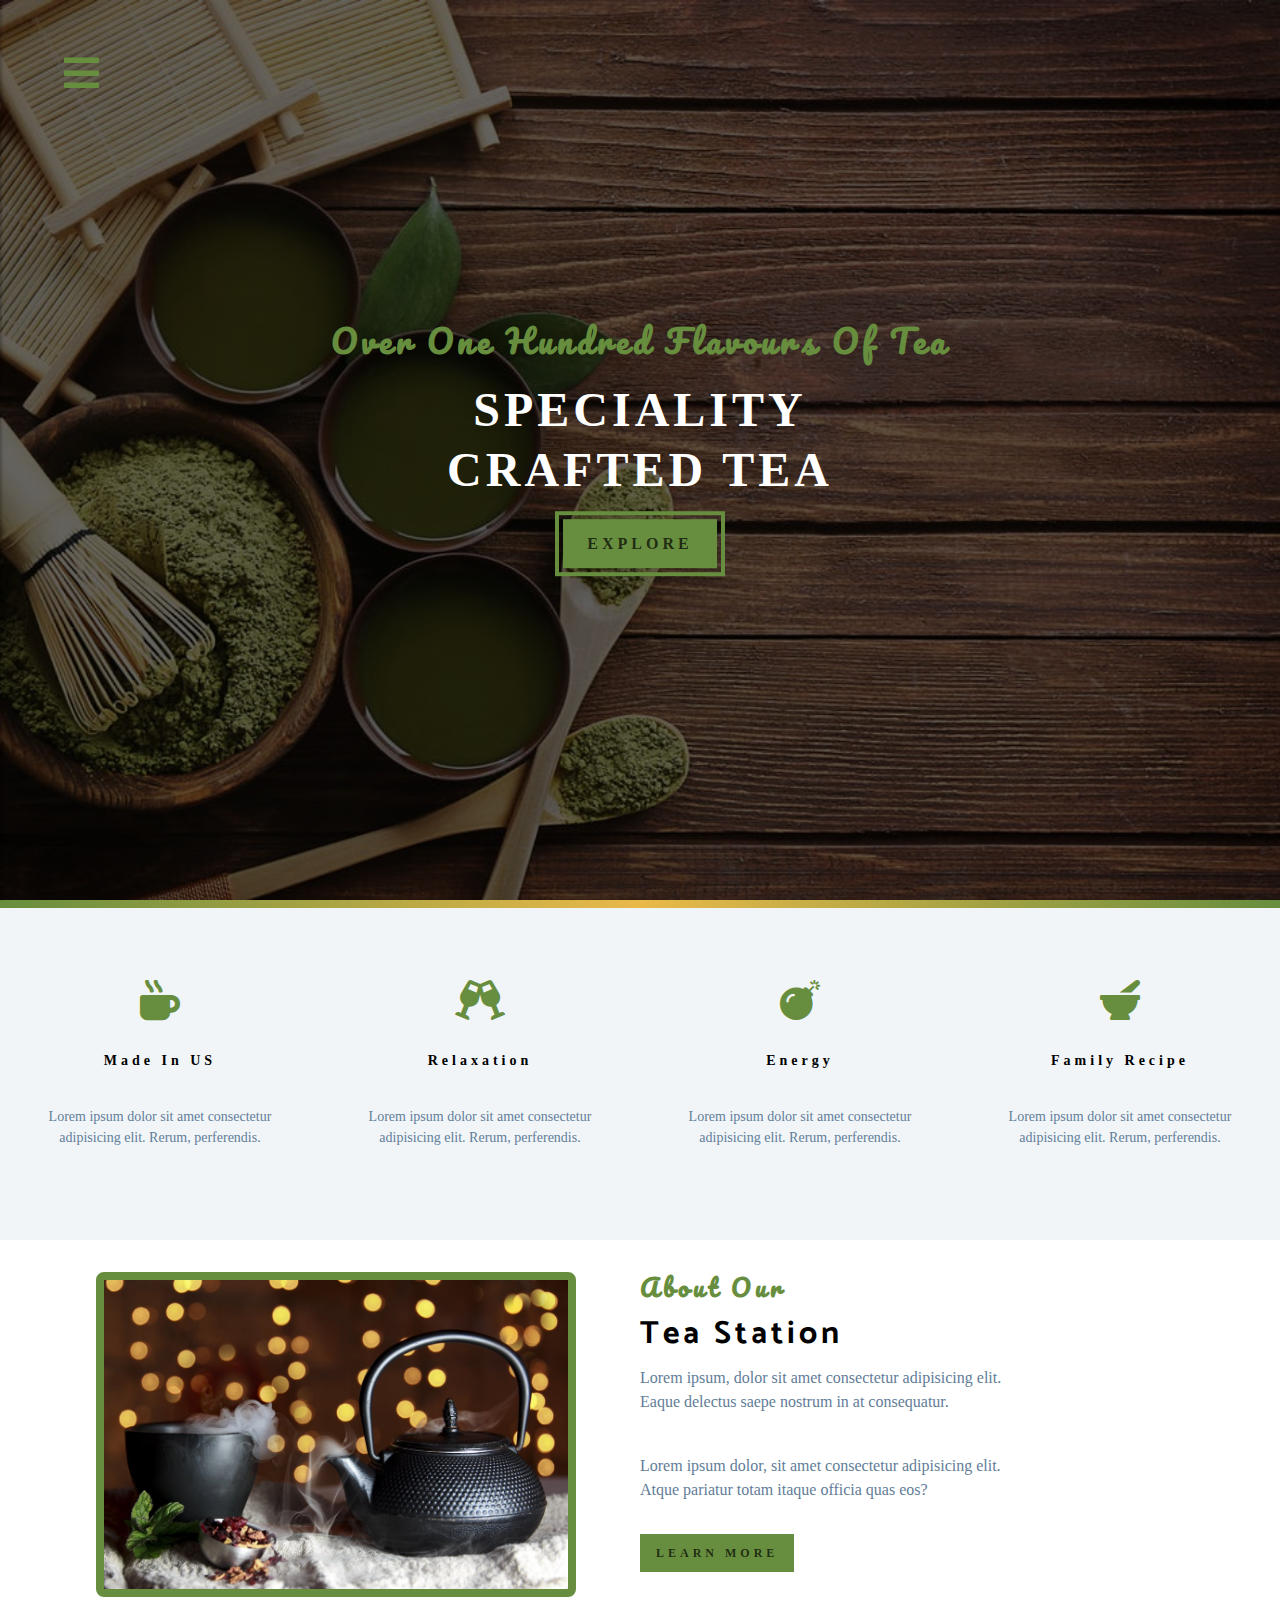
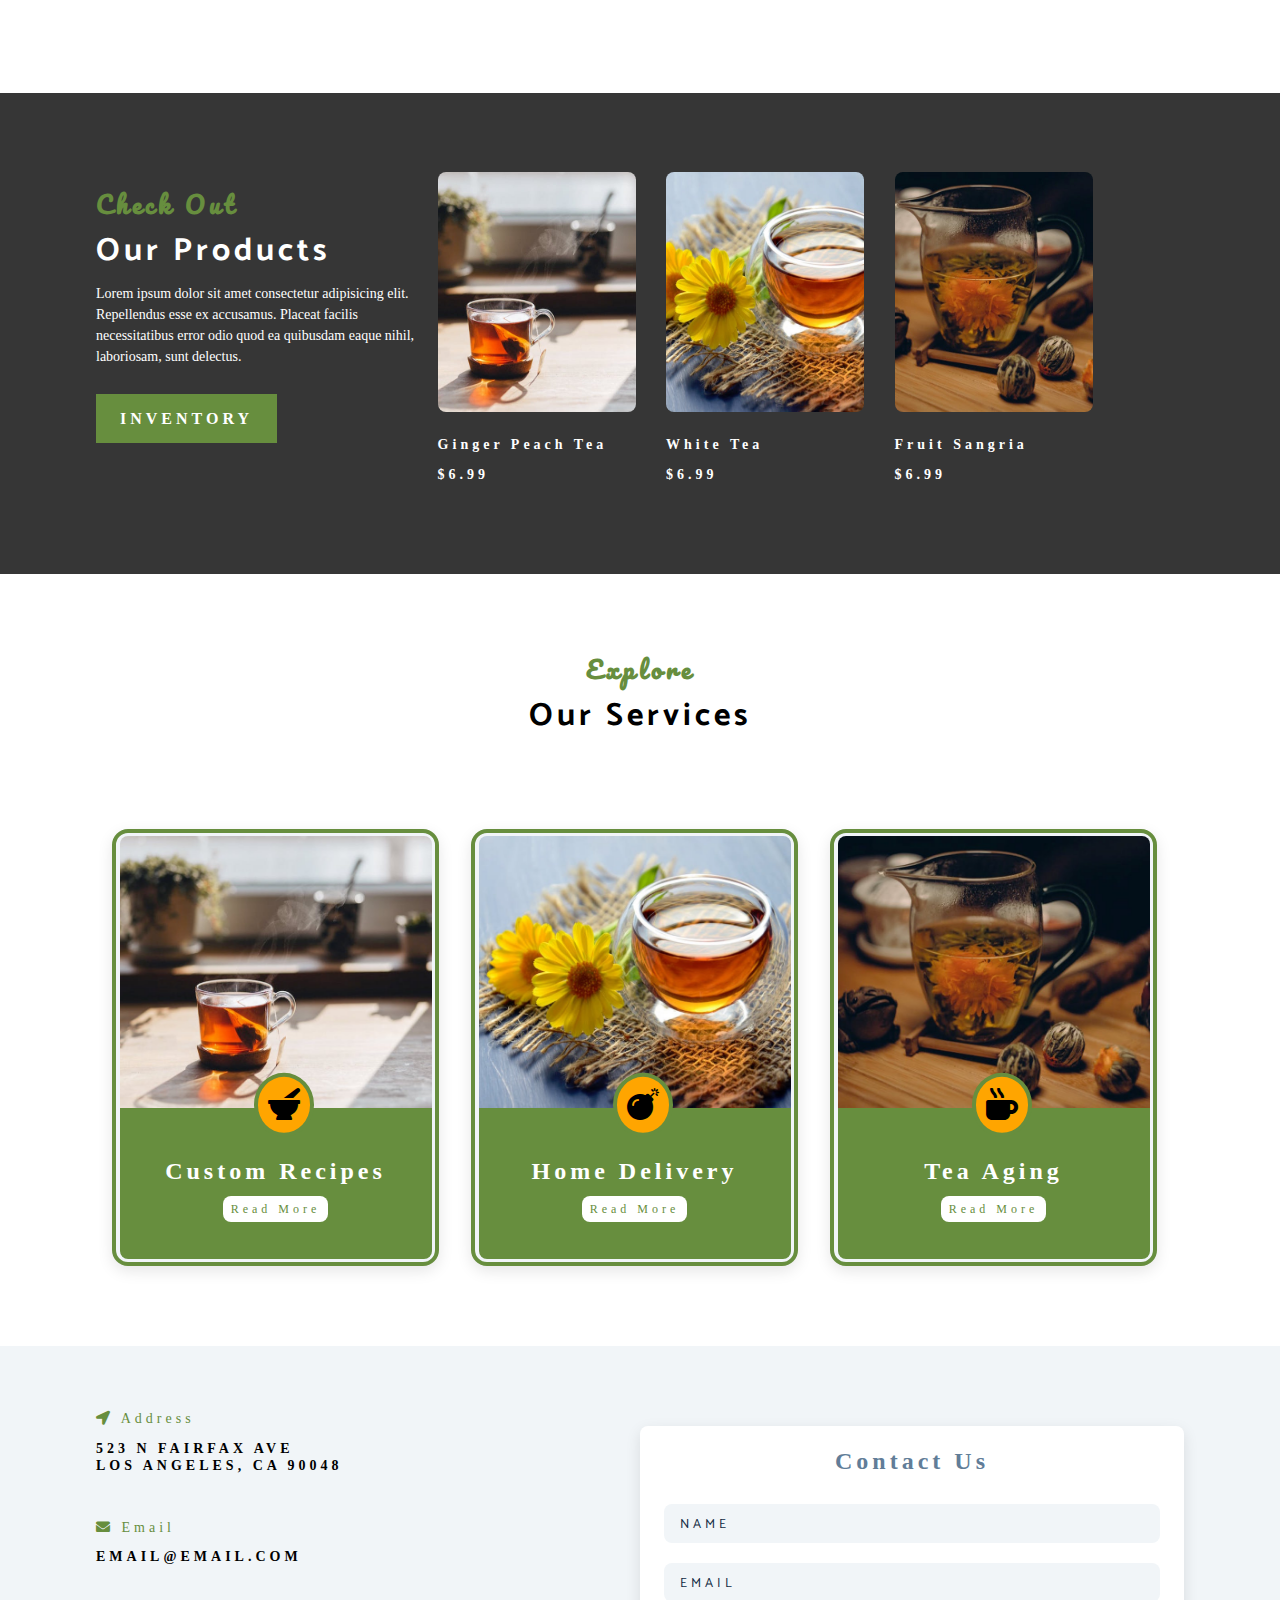
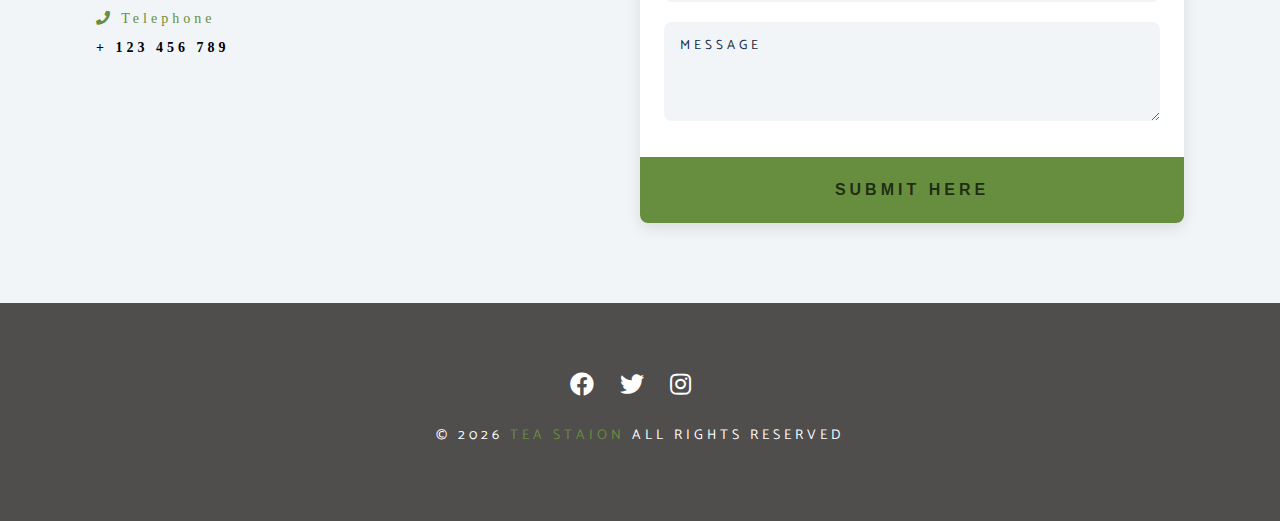
<file: index.html>
<!DOCTYPE html>
<html lang="en">
  <head>
    <meta charset="UTF-8" />
    <meta http-equiv="X-UA-Compatible" content="IE=edge" />
    <meta name="viewport" content="width=device-width, initial-scale=1.0" />
    <title>Tea Station || Home</title>
    <!-- Font Awesome -->
    <link
      rel="stylesheet"
      href="./fontawesome-free-5.15.3-web/css/all.min.css"
    />
    <!-- CSS Styles -->
    <link rel="stylesheet" href="css/styles.css" />
  </head>
  <body>
    <!-- Nav Bar -->
    <!--  Nav Button -->

    <span class="nav-btn" id="nav-btn">
      <i class="fas fa-bars"></i>
    </span>
    <nav class="navbar" id="navbar">
      <div class="nav-header">
        <span class="nav-close" id="nav-close">
          <i class="fas fa-times"></i>
        </span>
      </div>
      <ul class="nav-items">
        <li><a href="index.html" class="nav-link">Home</a></li>
        <li><a href="skills.html" class="nav-link">Skills</a></li>
        <li><a href="about.html" class="nav-link">About</a></li>
        <li><a href="product.html" class="nav-link">Product</a></li>
      </ul>
    </nav>
    <!-- Header -->
    <header class="header">
      <div class="banner">
        <h2>Over One Hundred Flavours of Tea</h2>
        <h1>
          Speciality <br />
          Crafted Tea
        </h1>
        <a href="skills.html" class="btn banner-btn">Explore</a>
      </div>
    </header>
    <!-- End of Header -->

    <!-- Content Divider -->
    <div class="content-divider"></div>
    <!-- End of content divider -->

    <!-- SKILLS -->

    <section class="skills">
      <article class="skill">
        <span class="skill-icon">
          <i class="fas fa-mug-hot"></i>
        </span>
        <h4 class="skill-title">Made in US</h4>
        <p class="skill-text">
          Lorem ipsum dolor sit amet consectetur adipisicing elit. Rerum,
          perferendis.
        </p>
      </article>

      <article class="skill clearfix">
        <span class="skill-icon">
          <i class="fas fa-glass-cheers"></i>
        </span>
        <h4 class="skill-title">Relaxation</h4>
        <p class="skill-text">
          Lorem ipsum dolor sit amet consectetur adipisicing elit. Rerum,
          perferendis.
        </p>
      </article>

      <article class="skill">
        <span class="skill-icon">
          <i class="fas fa-bomb"></i>
        </span>
        <h4 class="skill-title">Energy</h4>
        <p class="skill-text">
          Lorem ipsum dolor sit amet consectetur adipisicing elit. Rerum,
          perferendis.
        </p>
      </article>

      <article class="skill">
        <span class="skill-icon">
          <i class="fas fa-mortar-pestle"></i>
        </span>
        <h4 class="skill-title">Family Recipe</h4>
        <p class="skill-text">
          Lorem ipsum dolor sit amet consectetur adipisicing elit. Rerum,
          perferendis.
        </p>
      </article>
    </section>
    <!-- End of Skills -->

    <!-- About -->
    <section class="section-about">
      <div class="section-center clearfix">
        <!-- About img -->
        <article class="about-img">
          <div class="about-picture-container">
            <img
              src="./images/about-bcg.jpeg"
              alt="about-image"
              class="about-picture"
            />
          </div>
        </article>

        <!-- About info -->
        <article class="about-info">
          <div class="section-title">
            <h3 class="about-title-one">About Our</h3>
            <h2 class="about-title-two">Tea Station</h2>
          </div>
          <p class="about-text">
            Lorem ipsum, dolor sit amet consectetur adipisicing elit. Eaque
            delectus saepe nostrum in at consequatur.
          </p>
          <p class="about-text">
            Lorem ipsum dolor, sit amet consectetur adipisicing elit. Atque
            pariatur totam itaque officia quas eos?
          </p>
          <a href="about.html" class="btn about-btn">Learn More</a>
        </article>
      </div>
    </section>
    <!-- End of About -->

    <!-- Products -->
    <section class="products">
      <div class="section-center clearfix">
        <!-- Products Info -->
        <article class="products-info">
          <!-- Section Title -->
          <div class="section-title">
            <h3 class="section-title-one">Check Out</h3>
            <h2 class="section-title-two">Our Products</h2>
          </div>
          <!-- End of section title -->
          <p class="product-text">
            Lorem ipsum dolor sit amet consectetur adipisicing elit. Repellendus
            esse ex accusamus. Placeat facilis necessitatibus error odio quod ea
            quibusdam eaque nihil, laboriosam, sunt delectus.
          </p>
          <a href="products.html" class="btn product-btn">Inventory</a>
        </article>
        <!-- Products Inventory -->
        <article class="products-inventory clearfix">
          <!-- Single Product -->
          <div class="product">
            <img
              src="./images/product-1.jpeg"
              alt="single-product"
              class="product-img"
            />
            <h4 class="product-title">Ginger Peach Tea</h4>
            <h4 class="product-price">$6.99</h4>
          </div>
          <!-- End of single product -->
          <!-- Single Product -->
          <div class="product">
            <img
              src="./images/product-2.jpeg"
              alt="single-product"
              class="product-img"
            />
            <h4 class="product-title">White Tea</h4>
            <h4 class="product-price">$6.99</h4>
          </div>
          <!-- End of single product -->
          <!-- Single Product -->
          <div class="product">
            <img
              src="./images/product-3.jpeg"
              alt="single-product"
              class="product-img"
            />
            <h4 class="product-title">Fruit Sangria</h4>
            <h4 class="product-price">$6.99</h4>
          </div>
          <!-- End of single product -->
        </article>
      </div>
    </section>
    <!-- End of Products -->

    <!-- Services -->

    <section class="services">
      <!-- Section Title -->
      <div class="section-title services-title">
        <h3 class="section-title-heading">Explore</h3>
        <h2 class="services-title-heading">Our Services</h2>
      </div>
      <!-- End of section title -->

      <div class="section-center clearfix">
        <!-- Single Card -->
        <article class="service-card">
          <div class="service-img-container">
            <img
              src="./images/product-1.jpeg"
              alt="single-image"
              class="service-img"
            />
            <span class="service-icon">
              <i class="fas fa-mortar-pestle fa-fw"></i>
            </span>
          </div>
          <div class="service-info">
            <h4 class="service-info-heading">Custom Recipes</h4>
            <a href="products.html" class="btn services-btn">Read More</a>
          </div>
        </article>
        <!-- End of single card -->

        <!-- Single Card -->
        <article class="service-card">
          <div class="service-img-container">
            <img
              src="./images/product-2.jpeg"
              alt="single-image"
              class="service-img"
            />
            <span class="service-icon">
              <i class="fas fa-bomb fa-fw"></i>
            </span>
          </div>
          <div class="service-info">
            <h4 class="service-info-heading">Home Delivery</h4>
            <a href="products.html" class="btn services-btn">Read More</a>
          </div>
        </article>
        <!-- End of single card -->

        <!-- Single Card -->
        <article class="service-card">
          <div class="service-img-container">
            <img
              src="./images/product-3.jpeg"
              alt="single-image"
              class="service-img"
            />
            <span class="service-icon">
              <i class="fas fa-mug-hot fa-fw"></i>
            </span>
          </div>
          <div class="service-info">
            <h4 class="service-info-heading">Tea Aging</h4>
            <a href="products.html" class="btn services-btn">Read More</a>
          </div>
        </article>
        <!-- End of single card -->
      </div>
    </section>
    <!-- End of services -->

    <!-- Contact -->
    <section class="contact">
      <div class="section-center clearfix">
        <!-- Contact info -->
        <article class="contact-info">
          <!-- Contact item -->
          <div class="contact-item">
            <h4 class="contact-title">
              <span class="contact-icon">
                <i class="fas fa-location-arrow"></i>
              </span>
              Address
            </h4>
            <h4 class="contact-text">
              523 N Fairfax Ave <br />
              Los Angeles, CA 90048
            </h4>
          </div>
          <!-- End of contact item -->
          <!-- Contact item -->
          <div class="contact-item">
            <h4 class="contact-title">
              <span class="contact-icon">
                <i class="fas fa-envelope"></i>
              </span>
              Email
            </h4>
            <h4 class="contact-text">email@email.com</h4>
          </div>
          <!-- End of contact item -->
          <!-- Contact item -->
          <div class="contact-item">
            <h4 class="contact-title">
              <span class="contact-icon">
                <i class="fas fa-phone"></i>
              </span>
              Telephone
            </h4>
            <h4 class="contact-text">+ 123 456 789</h4>
          </div>
          <!-- End of contact item -->
        </article>
        <!-- Contact Form -->
        <article class="contact-form">
          <h3>contact us</h3>
          <form action="https://formspree.io/f/meqvkpkg" method="POST">
            <div class="form-group">
              <!-- Inputs -->
              <input
                type="text"
                placeholder="name"
                class="form-control"
                name="name"
              />
              <input
                type="email"
                placeholder="email"
                class="form-control"
                name="email"
              />
              <textarea
                name="message"
                placeholder="message"
                class="form-control"
                rows="5"
              ></textarea>
            </div>
            <button type="submit" class="submit-btn btn">submit here</button>
          </form>
        </article>
        <!-- End of contact form -->
      </div>
    </section>
    <!-- End of contact -->

    <!-- Footer -->

    <footer class="footer">
      <div class="section-center">
        <div class="social-icons">
          <!-- Social icon -->
          <a href="#" class="social-icon">
            <i class="fab fa-facebook"></i>
            <!-- End of socisl icon -->
            <!-- Social icon -->
          <a href="#" class="social-icon">
            <i class="fab fa-twitter"></i>
            <!-- End of socisl icon -->
            <!-- Social icon -->
          <a href="#" class="social-icon">
            <i class="fab fa-instagram"></i>
            <!-- End of socisl icon -->
          </a>
        </div>
        <h4 class="footer-text">&copy; <span id="date"></span> <span class="company">Tea Staion</span> All Rights Reserved</h4>
      </div>
    </footer>
    <script src="app.js"></script>
  </body>
</html>
</file>
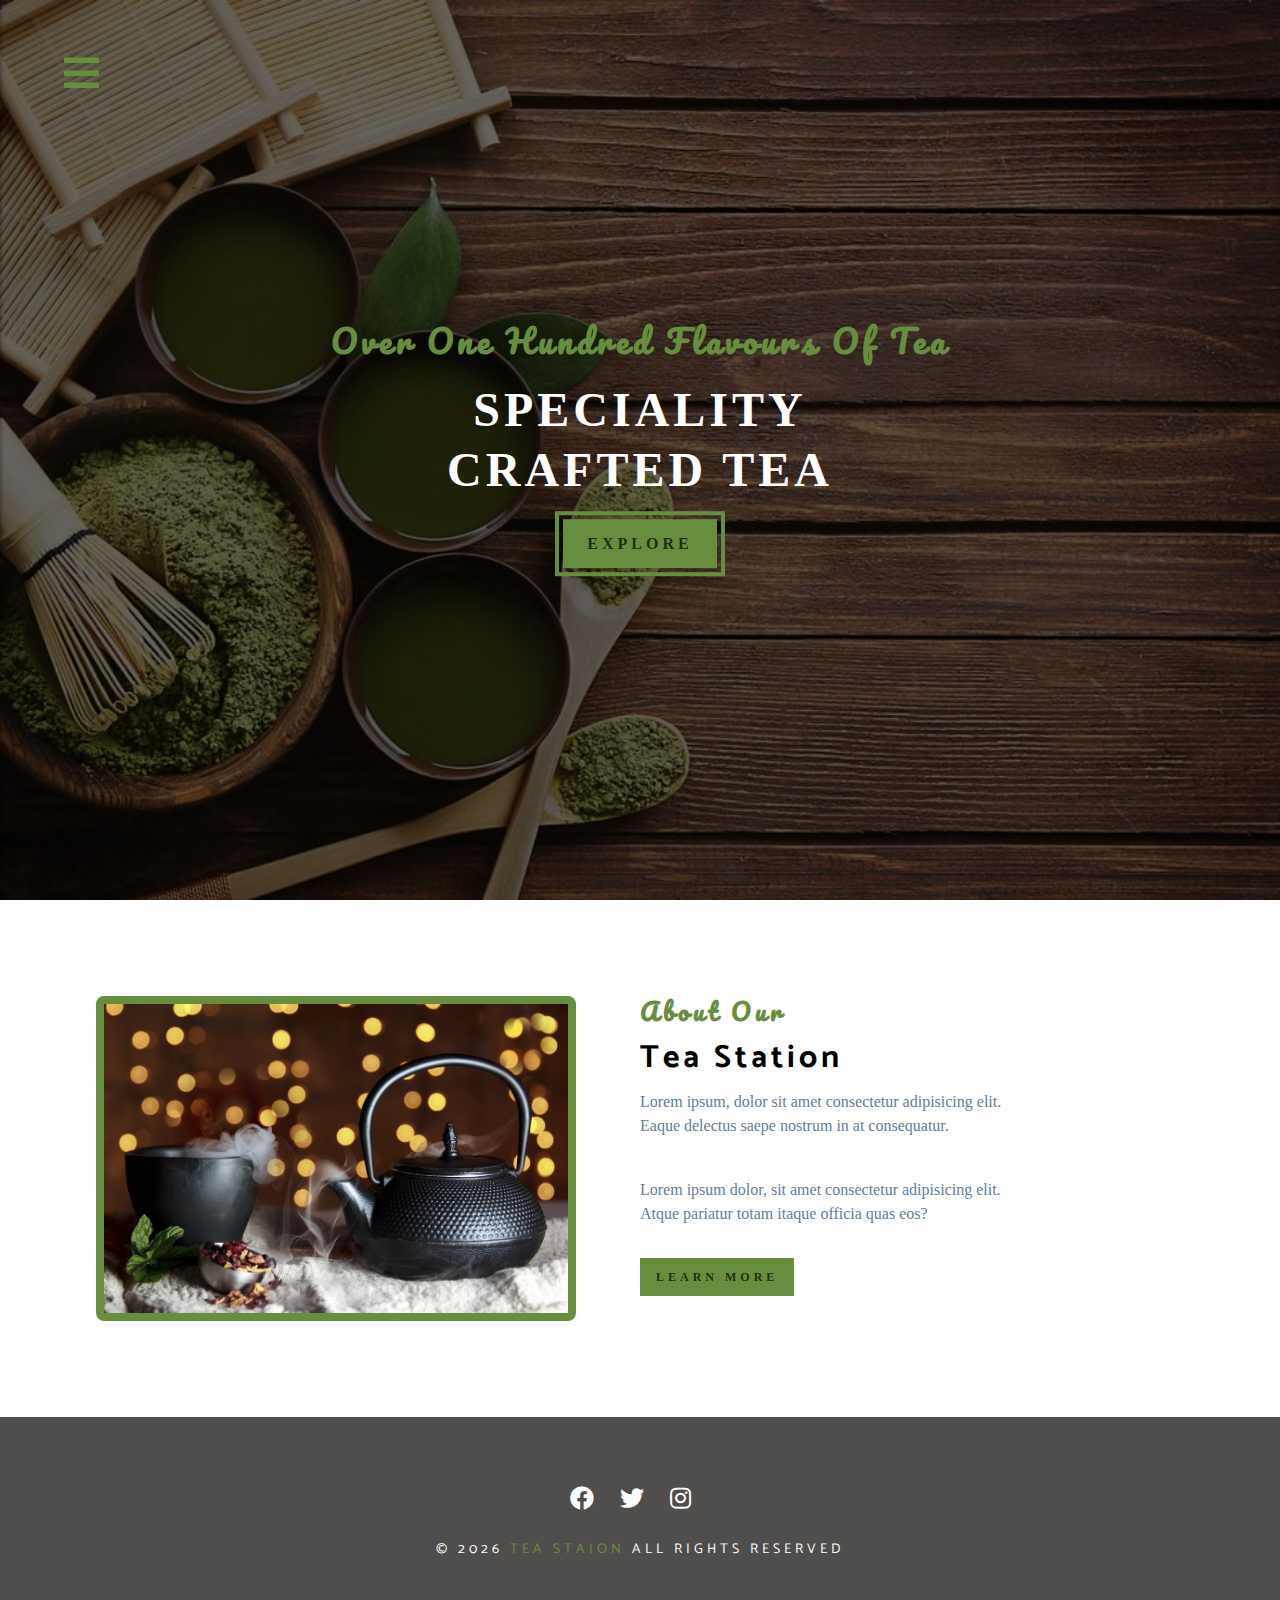
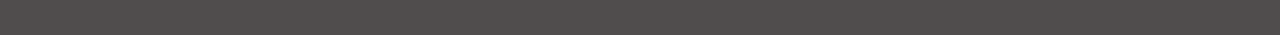
<file: about.html>
<!DOCTYPE html>
<html lang="en">
  <head>
    <meta charset="UTF-8" />
    <meta http-equiv="X-UA-Compatible" content="IE=edge" />
    <meta name="viewport" content="width=device-width, initial-scale=1.0" />
    <title>Tea Station || About</title>
    <!-- Font Awesome -->
    <link
      rel="stylesheet"
      href="./fontawesome-free-5.15.3-web/css/all.min.css"
    />
    <!-- CSS Styles -->
    <link rel="stylesheet" href="css/styles.css" />
  </head>
  <body>
    <!-- Nav Bar -->
    <!--  Nav Button -->

    <span class="nav-btn" id="nav-btn">
      <i class="fas fa-bars"></i>
    </span>
    <nav class="navbar" id="navbar">
      <div class="nav-header">
        <span class="nav-close" id="nav-close">
          <i class="fas fa-times"></i>
        </span>
      </div>
      <ul class="nav-items">
        <li><a href="index.com" class="nav-link">Home</a></li>
        <li><a href="skills.com" class="nav-link">Skills</a></li>
        <li><a href="about.com" class="nav-link">About</a></li>
        <li><a href="product.com" class="nav-link">Product</a></li>
      </ul>
    </nav>
    <!-- Header -->
    <header class="header">
      <div class="banner">
        <h2>Over One Hundred Flavours of Tea</h2>
        <h1>
          Speciality <br />
          Crafted Tea
        </h1>
        <a href="skills.html" class="btn banner-btn">Explore</a>
      </div>
    </header>
    <!-- End of Header -->

      <!-- About -->
    <section class="section-about">
      <div class="section-center clearfix">
        <!-- About img -->
        <article class="about-img">
          <div class="about-picture-container">
            <img
              src="./images/about-bcg.jpeg"
              alt="about-image"
              class="about-picture"
            />
          </div>
        </article>

        <!-- About info -->
        <article class="about-info">
          <div class="section-title">
            <h3 class="about-title-one">About Our</h3>
            <h2 class="about-title-two">Tea Station</h2>
          </div>
          <p class="about-text">
            Lorem ipsum, dolor sit amet consectetur adipisicing elit. Eaque
            delectus saepe nostrum in at consequatur.
          </p>
          <p class="about-text">
            Lorem ipsum dolor, sit amet consectetur adipisicing elit. Atque
            pariatur totam itaque officia quas eos?
          </p>
          <a href="about.html" class="btn about-btn">Learn More</a>
        </article>
      </div>
    </section>
    <!-- End of About -->

    <!-- Footer -->
  <footer class="footer">
      <div class="section-center">
        <div class="social-icons">
          <!-- Social icon -->
          <a href="#" class="social-icon">
            <i class="fab fa-facebook"></i>
            <!-- End of socisl icon -->
            <!-- Social icon -->
          <a href="#" class="social-icon">
            <i class="fab fa-twitter"></i>
            <!-- End of socisl icon -->
            <!-- Social icon -->
          <a href="#" class="social-icon">
            <i class="fab fa-instagram"></i>
            <!-- End of socisl icon -->
          </a>
        </div>
        <h4 class="footer-text">&copy; <span id="date"></span> <span class="company">Tea Staion</span> All Rights Reserved</h4>
      </div>
    </footer>
    <script src="app.js"></script>
  </body>
</html>
</file>
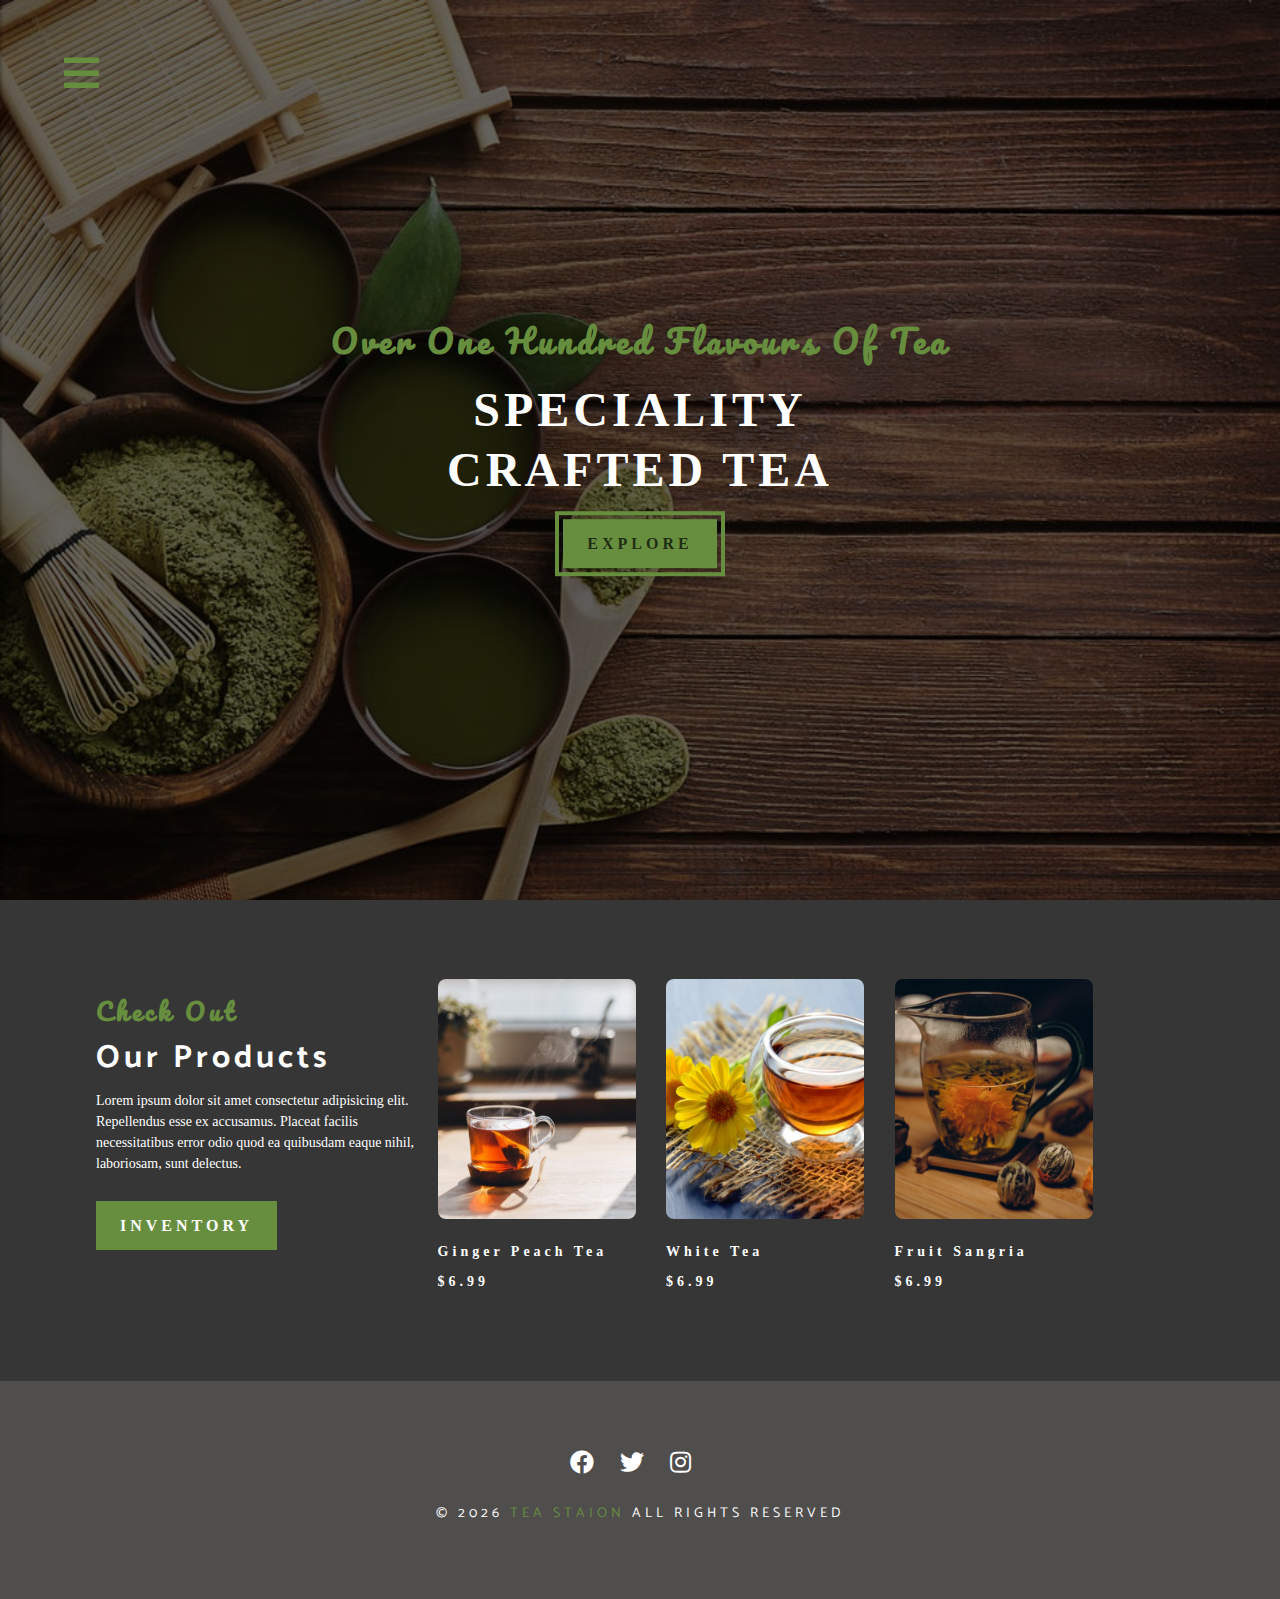
<file: product.html>
<!DOCTYPE html>
<html lang="en">
  <head>
    <meta charset="UTF-8" />
    <meta http-equiv="X-UA-Compatible" content="IE=edge" />
    <meta name="viewport" content="width=device-width, initial-scale=1.0" />
    <title>Tea Station || Home</title>
    <!-- Font Awesome -->
    <link
      rel="stylesheet"
      href="./fontawesome-free-5.15.3-web/css/all.min.css"
    />
    <!-- CSS Styles -->
    <link rel="stylesheet" href="css/styles.css" />
  </head>
  <body>
    <!-- Nav Bar -->
    <!--  Nav Button -->

    <span class="nav-btn" id="nav-btn">
      <i class="fas fa-bars"></i>
    </span>
    <nav class="navbar" id="navbar">
      <div class="nav-header">
        <span class="nav-close" id="nav-close">
          <i class="fas fa-times"></i>
        </span>
      </div>
      <ul class="nav-items">
        <li><a href="index.html" class="nav-link">Home</a></li>
        <li><a href="skills.html" class="nav-link">Skills</a></li>
        <li><a href="about.html" class="nav-link">About</a></li>
        <li><a href="product.html" class="nav-link">Product</a></li>
      </ul>
    </nav>
    <!-- Header -->
    <header class="header">
      <div class="banner">
        <h2>Over One Hundred Flavours of Tea</h2>
        <h1>
          Speciality <br />
          Crafted Tea
        </h1>
        <a href="skills.html" class="btn banner-btn">Explore</a>
      </div>
    </header>
    <!-- End of Header -->

    <!-- Products -->
    <section class="products">
      <div class="section-center clearfix">
        <!-- Products Info -->
        <article class="products-info">
          <!-- Section Title -->
          <div class="section-title">
            <h3 class="section-title-one">Check Out</h3>
            <h2 class="section-title-two">Our Products</h2>
          </div>
          <!-- End of section title -->
          <p class="product-text">
            Lorem ipsum dolor sit amet consectetur adipisicing elit. Repellendus
            esse ex accusamus. Placeat facilis necessitatibus error odio quod ea
            quibusdam eaque nihil, laboriosam, sunt delectus.
          </p>
          <a href="products.html" class="btn product-btn">Inventory</a>
        </article>
        <!-- Products Inventory -->
        <article class="products-inventory clearfix">
          <!-- Single Product -->
          <div class="product">
            <img
              src="./images/product-1.jpeg"
              alt="single-product"
              class="product-img"
            />
            <h4 class="product-title">Ginger Peach Tea</h4>
            <h4 class="product-price">$6.99</h4>
          </div>
          <!-- End of single product -->
          <!-- Single Product -->
          <div class="product">
            <img
              src="./images/product-2.jpeg"
              alt="single-product"
              class="product-img"
            />
            <h4 class="product-title">White Tea</h4>
            <h4 class="product-price">$6.99</h4>
          </div>
          <!-- End of single product -->
          <!-- Single Product -->
          <div class="product">
            <img
              src="./images/product-3.jpeg"
              alt="single-product"
              class="product-img"
            />
            <h4 class="product-title">Fruit Sangria</h4>
            <h4 class="product-price">$6.99</h4>
          </div>
          <!-- End of single product -->
        </article>
      </div>
    </section>
    <!-- End of Products -->

    <!-- Footer -->

    <footer class="footer">
      <div class="section-center">
        <div class="social-icons">
          <!-- Social icon -->
          <a href="#" class="social-icon">
            <i class="fab fa-facebook"></i>
            <!-- End of socisl icon -->
            <!-- Social icon -->
          <a href="#" class="social-icon">
            <i class="fab fa-twitter"></i>
            <!-- End of socisl icon -->
            <!-- Social icon -->
          <a href="#" class="social-icon">
            <i class="fab fa-instagram"></i>
            <!-- End of socisl icon -->
          </a>
        </div>
        <h4 class="footer-text">&copy; <span id="date"></span> <span class="company">Tea Staion</span> All Rights Reserved</h4>
      </div>
    </footer>
    <script src="app.js"></script>
  </body>
</html>
</file>
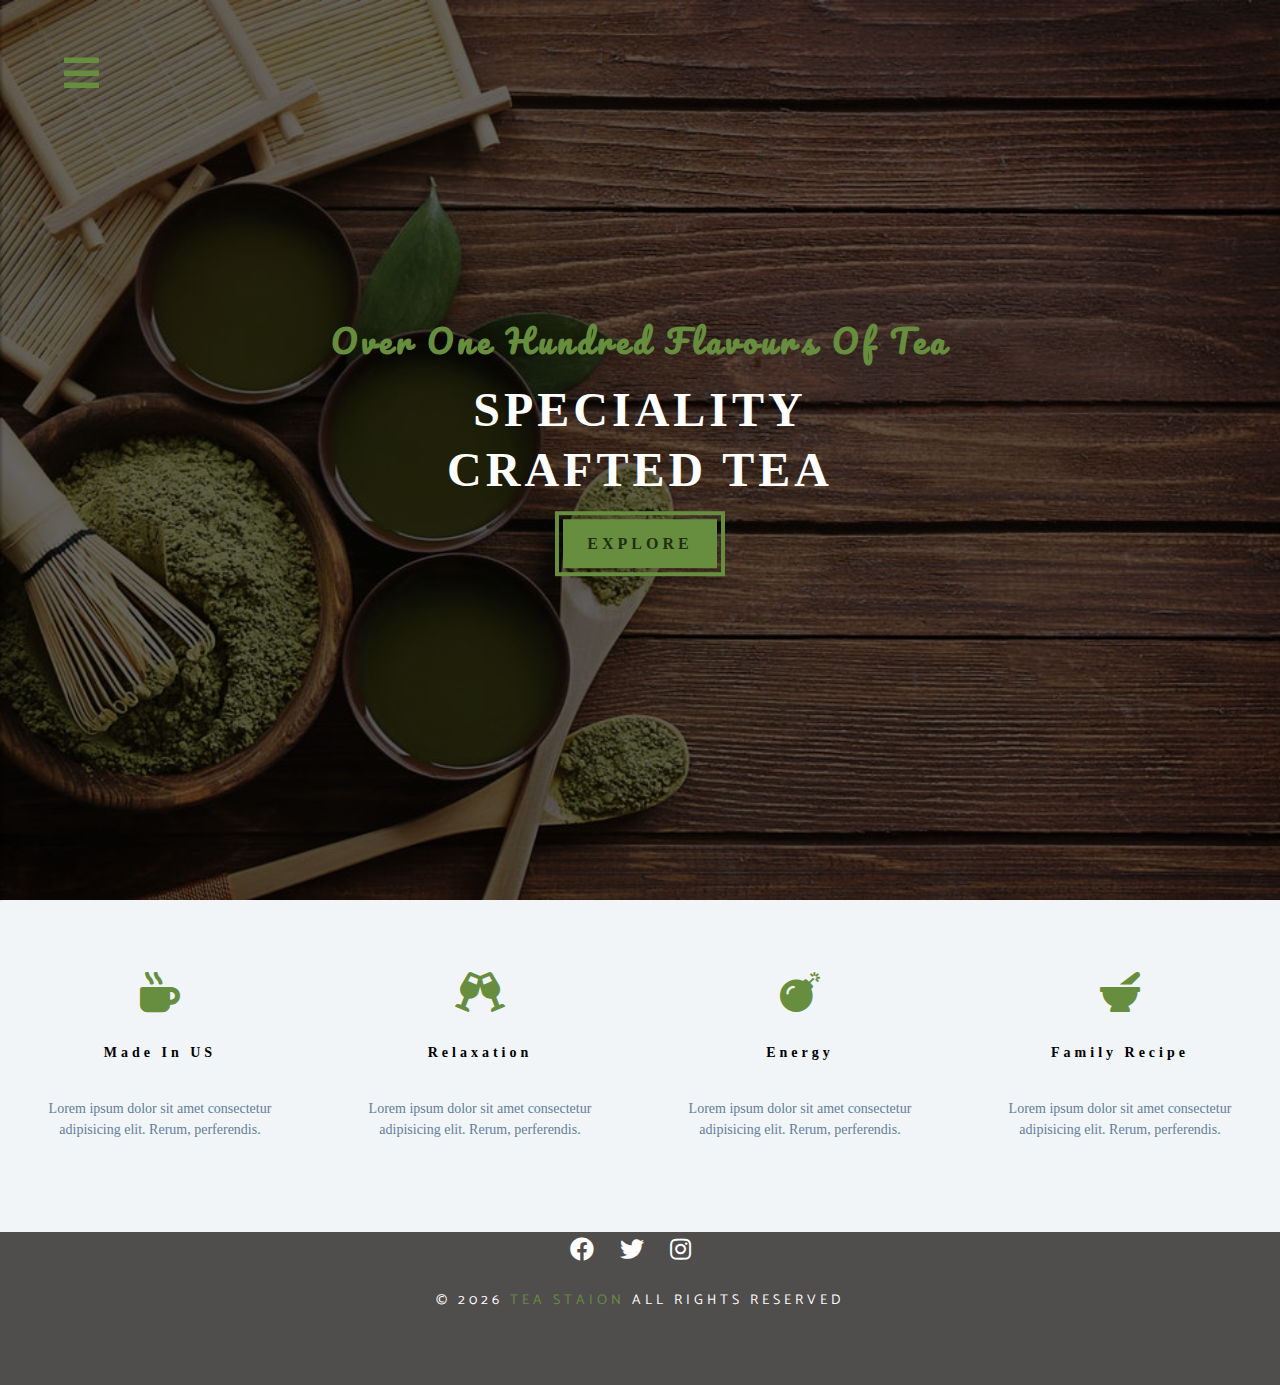
<file: skills.html>
<!DOCTYPE html>
<html lang="en">
  <head>
    <meta charset="UTF-8" />
    <meta http-equiv="X-UA-Compatible" content="IE=edge" />
    <meta name="viewport" content="width=device-width, initial-scale=1.0" />
    <title>Tea Station || Skills</title>
    <!-- Font Awesome -->
    <link
      rel="stylesheet"
      href="./fontawesome-free-5.15.3-web/css/all.min.css"
    />
    <!-- CSS Styles -->
    <link rel="stylesheet" href="css/styles.css" />
  </head>
  <body>
    <!-- Nav Bar -->
    <!--  Nav Button -->

    <span class="nav-btn" id="nav-btn">
      <i class="fas fa-bars"></i>
    </span>
    <nav class="navbar" id="navbar">
      <div class="nav-header">
        <span class="nav-close" id="nav-close">
          <i class="fas fa-times"></i>
        </span>
      </div>
      <ul class="nav-items">
        <li><a href="index.html" class="nav-link">Home</a></li>
        <li><a href="skills.html" class="nav-link">Skills</a></li>
        <li><a href="about.html" class="nav-link">About</a></li>
        <li><a href="product.html" class="nav-link">Product</a></li>
      </ul>
    </nav>
    <!-- Header -->
    <header class="header">
      <div class="banner">
        <h2>Over One Hundred Flavours of Tea</h2>
        <h1>
          Speciality <br />
          Crafted Tea
        </h1>
        <a href="skills.html" class="btn banner-btn">Explore</a>
      </div>
    </header>
    <!-- End of Header -->

    <!-- SKILLS -->

    <section class="skills">
      <article class="skill">
        <span class="skill-icon">
          <i class="fas fa-mug-hot"></i>
        </span>
        <h4 class="skill-title">Made in US</h4>
        <p class="skill-text">
          Lorem ipsum dolor sit amet consectetur adipisicing elit. Rerum,
          perferendis.
        </p>
      </article>

      <article class="skill clearfix">
        <span class="skill-icon">
          <i class="fas fa-glass-cheers"></i>
        </span>
        <h4 class="skill-title">Relaxation</h4>
        <p class="skill-text">
          Lorem ipsum dolor sit amet consectetur adipisicing elit. Rerum,
          perferendis.
        </p>
      </article>

      <article class="skill">
        <span class="skill-icon">
          <i class="fas fa-bomb"></i>
        </span>
        <h4 class="skill-title">Energy</h4>
        <p class="skill-text">
          Lorem ipsum dolor sit amet consectetur adipisicing elit. Rerum,
          perferendis.
        </p>
      </article>

      <article class="skill">
        <span class="skill-icon">
          <i class="fas fa-mortar-pestle"></i>
        </span>
        <h4 class="skill-title">Family Recipe</h4>
        <p class="skill-text">
          Lorem ipsum dolor sit amet consectetur adipisicing elit. Rerum,
          perferendis.
        </p>
      </article>
    </section>
    <!-- End of Skills -->

    <!-- Footer -->
  <footer class="footer">
      <div class="section-center">
        <div class="social-icons">
          <!-- Social icon -->
          <a href="#" class="social-icon">
            <i class="fab fa-facebook"></i>
            <!-- End of socisl icon -->
            <!-- Social icon -->
          <a href="#" class="social-icon">
            <i class="fab fa-twitter"></i>
            <!-- End of socisl icon -->
            <!-- Social icon -->
          <a href="#" class="social-icon">
            <i class="fab fa-instagram"></i>
            <!-- End of socisl icon -->
          </a>
        </div>
        <h4 class="footer-text">&copy; <span id="date"></span> <span class="company">Tea Staion</span> All Rights Reserved</h4>
      </div>
    </footer>
    <script src="app.js"></script>
  </body>
</html>
</file>
<file: css/styles.css>
/* Fonts */

@import url("https://fonts.googleapis.com/css2?family=Catamaran:wght@400;700&family=Pacifico&display=swap");

/* Variables */

:root {
  --clr-primary: #678e3e;
  --clr-primary-light: #beed8c;
  --clr-grey-1: #102a42;
  --clr-grey-5: #617d98;
  --clr-grey-10: #f1f5f8;
  --clr-white: #fff;
  --ff-primary: "Catamaran", sans-serif;
  --ff-secondary: "Pacifico", cursive;
  --transition: all 0.3s linear;
  --spacing: 0.25rem;
  --radius: 0.5rem;
}
* {
  margin: 0;
  padding: 0;
  box-sizing: border-box;
}

body {
  line-height: 1.5;
  font-size: 00.875rem;
  background: var(--clr-white);
}

h1,
h2,
h3,
h4 {
  letter-spacing: var(--spacing);
  text-transform: capitalize;
  line-height: 1.25;
  margin-bottom: 0.75rem;
}

h1 {
  font-size: 3rem;
}
h2 {
  font-size: 2rem;
}
h3 {
  font-size: 1.5rem;
}
h4 {
  font-size: 0.875rem;
}

p {
  margin-bottom: 2.5rem;
}

/* Global CSS */

.btn {
  font-size: 1rem;
  font-weight: 700;
  text-transform: uppercase;
  background-color: var(--clr-primary);
  color: rgba(0, 0, 0, 0.7);
  padding: 1rem 1.5rem;
  letter-spacing: 0.25rem;
  border: none;
  cursor: pointer;
}

.btn:hover {
  color: var(--clr-primary);
  background-color: var(--clr-primary-light);
}

img {
  width: 100%;
  display: block;
}

.clearfix::after,
.clearfix::before {
  content: "";
  clear: both;
  display: table;
}

/* Animations */

@keyframes bounce {
  0% {
    transform: scale(1);
  }
  50% {
    transform: scale(2);
  }
  100% {
    transform: scale(1);
  }
}

@keyframes slideFromRight {
  0% {
    transform: translateX(1000px);
    opacity: 0;
  }
  25% {
    transform: translateX(-200px);
    opacity: 0.25;
  }
  50% {
    transform: translateX(50px);
    opacity: 0.5;
  }
  100% {
    transform: translateX(0);
    opacity: 1;
  }
}

@keyframes slideFromLeft {
  0% {
    transform: translateX(-1000px);
    opacity: 0;
  }
  25% {
    transform: translateX(200px);
    opacity: 0.25;
  }
  50% {
    transform: translateX(-50px);
    opacity: 0.5;
  }
  100% {
    transform: translateX(0);
    opacity: 1;
  }
}

@keyframes show {
  0% {
    transform: scale(1.5);
    opacity: 0;
  }
  50% {
    transform: scale(2);
    opacity: 0.5;
  }
  100% {
    transform: scale(1);
    opacity: 1;
  }
}

/* Nav Bar */

.nav-btn {
  position: fixed;
  top: 5%;
  left: 5%;
  font-size: 2.5rem;
  color: var(--clr-primary);
  z-index: 1;
  cursor: pointer;
  animation: bounce 2s ease infinite;
}

.navbar {
  position: fixed;
  top: 0;
  left: 0;
  bottom: 0;
  width: 30vw;
  max-width: 20rem;
  z-index: 2;
  background: var(--clr-grey-10);
  box-shadow: 2px 0 2px rgba(0, 0, 0, 0.2);
  /* hide-navbar */
  transform: translateX(-100%);
  transition: var(--transition);
}

.showNav {
  transform: translate(0);
}

.nav-header {
  text-align: right;
  padding: 1rem;
}

.nav-close {
  font-size: 2.5rem;
  cursor: pointer;
  color: pink;
  transition: var(--transition);
}

.nav-close:hover {
  color: red;
}

.nav-items {
  list-style-type: none;
}

.nav-link {
  display: block;
  font-size: 1.5rem;
  padding: 0.25rem 1rem;
  text-transform: uppercase;
  letter-spacing: var(--spacing);
  transition: var(--transition);
  color: var(--clr-grey-5);
  font-family: var(--ff-primary);
}

.nav-link:hover {
  background: var(--clr-primary-light);
  color: var(--clr-primary);
  padding-left: 1.5rem;
  border-left: 0.25rem solid var(--clr-primary);
}
/* Header */

.header {
  min-height: 100vh;
  background: linear-gradient(rgba(0, 0, 0, 0.6), rgba(0, 0, 0, 0.6)),
    url("../images/main-bcg.jpeg") center/cover no-repeat fixed;
  overflow: hidden;
  position: relative;
}

.banner {
  text-align: center;
  position: absolute;
  top: 50%;
  left: 50%;
  transform: translate(-50%, -55%);
}

.banner-btn {
  outline: 0.25rem solid var(--clr-primary);
  outline-offset: 0.25rem;
  animation: show 5s linear 1;
}

a {
  text-decoration: none;
}

.banner h2 {
  font-family: var(--ff-secondary);
  color: var(--clr-primary);
  animation: slideFromRight 5s ease-in-out 1;
}

.banner h1 {
  text-transform: uppercase;
  color: var(--clr-white);
  margin-top: 1.25rem;
  margin-bottom: 2rem;
  animation: slideFromLeft 5s ease-in-out 1;
}

/* Divider */

.content-divider {
  height: 0.5rem;
  background: linear-gradient(to left, #678e3e, #e9b949, #678e3e);
}

/* SKILLS */

.skills {
  background: var(--clr-grey-10);
}

.skill {
  text-align: center;
  padding: 2.5rem 0;
  transition: var(--transition);
}

.skill-icon {
  font-size: 2.5rem;
  color: var(--clr-primary);
  display: inline-block;
  margin-bottom: 1.25rem;
  transition: var(--transition);
  padding-top: 1.5rem;
}

.skill-text {
  color: var(--clr-grey-5);
  max-width: 17rem;
  margin: 0 auto;
}

p.skill-text {
  padding: 1.5rem;
  margin-bottom: 1.75rem;
}

.skill:hover .skill-icon {
  transform: translateY(-5px);
}

.skill:hover {
  background: var(--clr-white);
  box-shadow: 0 2px var(--clr-primary);
}

.skill {
  background: var(--clr-grey-10);
  float: left;
  width: 25%;
}

.clearfix::after,
.clearfix::before {
  content: "";
  clear: both;
  display: table;
}

/* About */

.about-img,
.about-info {
  padding: 2rem 0;
}

.section-about {
  background: var(--clr-white);
}

.about-picture-container {
  max-width: 30rem;
  border: 0.5rem solid var(--clr-primary);
  border-radius: var(--radius);
  overflow: hidden;
  /* margin-left: 3rem; */
  box-sizing: border-box;
}

.about-picture-container:hover .about-picture {
  transform: scale(1.2);
  opacity: 0.5;
}

.about-picture {
  transition: var(--transition);
}

.about-title-one {
  font-family: var(--ff-secondary);
  color: var(--clr-primary);
}

.about-title-two {
  font-family: var(--ff-primary);
}

.about-text {
  max-width: 24rem;
  color: var(--clr-grey-5);
  font-size: 1rem;
}

/* @media screen and (max-width: 768px) {
  .about-info {
    margin: 0 3rem;
  }
} */

.about-btn {
  font-size: 0.75rem;
  padding: 0.75rem 1rem;
  transition: var(--transition);
}

.section-center {
  padding: 4rem 0;
  width: 85vw;
  margin: 0 auto;
  max-width: 1200px;
}

/* @media screen and (min-width: 992px) {
  .section-center {
    width: 95vw;
    padding: 4rem 1rem;
  }
}

@media screen and (max-width: 900px) {
  .about-img {
    margin-right: 2rem;
  }
} */

.about-img,
.about-info {
  float: left;
  width: 50%;
}

.clearfix::after,
.clearfix::before {
  content: "";
  clear: both;
  display: table;
}

/* Products */

.products {
  background: rgb(54, 54, 54);
}

.products-info {
  padding: 2rem 0;
}

.section-title-one {
  color: var(--clr-primary);
  font-family: var(--ff-secondary);
}

.section-title-two {
  font-family: var(--ff-primary);
  color: var(--clr-white);
}

.product-text {
  max-width: 24rem;
  color: var(--clr-white);
}
.product-img {
  height: 15rem;
  object-fit: cover;
  border-radius: var(--radius);
}

.product-title {
  padding-top: 1.5rem;
  color: var(--clr-white);
}

.product-price {
  color: var(--clr-white);
}

.product-btn {
  color: var(--clr-white);
}

.product {
  float: left;
  width: 30%;
  padding: 2%;
}

.products-info {
  float: left;
  width: 30%;
}

.products-inventory {
  float: left;
  width: 70%;
}

/* Services */

.services-title {
  text-align: center;
  margin-top: 5rem;
}

.section-title-heading {
  font-family: var(--ff-secondary);
  color: var(--clr-primary);
}

.services-title-heading {
  font-family: var(--ff-primary);
}

.service-card {
  margin: 2rem 0;
  background: var(--clr-grey-10);
  border-radius: var(--radius);
  box-shadow: 0 5px 15px rgba(0, 0, 0, 0.1);
  transition: var(--transition);
  border: 0.3rem solid var(--clr-primary);
  border-radius: 1rem;
  padding: 0.2rem;
}

.service-card:hover {
  transform: scale(1.2);
  box-shadow: 0 5px 15px rgba(0, 0, 0, 0.2);
}

.service-img {
  height: 17rem;
  object-fit: cover;
  border-top-left-radius: var(--radius);
  border-top-right-radius: var(--radius);
}

.service-info {
  text-align: center;
  padding: 3rem 1rem 2.5rem 1rem;
  background: var(--clr-primary);
  border-bottom-left-radius: var(--radius);
  border-bottom-right-radius: var(--radius);
}

.service-card {
  float: left;
  width: 30%;
  margin: 1.5%;
}

.services-btn {
  font-size: 0.75rem;
  text-transform: capitalize;
  padding: 0.375rem 0.5rem;
  border-radius: var(--radius);
  font-weight: 400;
  margin-top: 1.25rem;
  background: var(--clr-white);
  color: var(--clr-primary);
}

.service-info-heading {
  font-size: 1.5rem;
  color: var(--clr-white);
}

.service-img-container {
  position: relative;
}

.service-icon {
  position: absolute;
  left: 43%;
  bottom: 0;
  font-size: 2rem;
  color: black;
  background: orange;
  padding: 0.25rem 0.4rem;
  border-radius: 50%;
  transform: translate(0, 45%);
  border: 0.25rem solid var(--clr-primary);
}

/* Contact */

.contact {
  background: var(--clr-grey-10);
}

.contact-form,
.contact-form {
  margin: 1rem 0;
}

.contact-item {
  margin-bottom: 2.75rem;
}

.contact-title {
  color: var(--clr-primary);
  font-weight: 400;
}

.contact-text {
  text-transform: uppercase;
}

.contact-form {
  background: var(--clr-white);
  border-radius: var(--radius);
  text-align: center;
  box-shadow: 0 5px 15px rgba(0, 0, 0, 0.1);
  transition: var(--transition);
  max-width: 35rem;
}

.contact-form:hover {
  box-shadow: 0 5px 15px rgba(0, 0, 0, 0.2);
}

.contact-form h3 {
  padding-top: 1.25rem;
  color: var(--clr-grey-5);
}

.form-group {
  padding: 1rem 1.5rem;
}

.form-control {
  display: block;
  width: 100%;
  padding: 0.75rem 1rem;
  border: none;
  margin-bottom: 1.25rem;
  background: var(--clr-grey-10);
  color: var(--clr-grey-5);
  border-radius: var(--radius);
  letter-spacing: var(--spacing);
  text-transform: uppercase;
}

/* Do this if browser doesnt inherit automatically */

.form-control::placeholder {
  font-family: var(--ff-primary);
  color: var(--clr-grey-1);
  text-transform: uppercase;
  letter-spacing: var(--spacing);
}

.submit-btn {
  width: 100%;
  border-bottom-left-radius: var(--radius);
  border-bottom-right-radius: var(--radius);
  padding: 1.5rem;
}

.contact-info,
.contact-form {
  float: left;
  width: 50%;
}

/* Footer */

.footer {
  background: rgb(80, 77, 77);
  text-align: center;
}

.social-icon {
  color: var(--clr-white);
  margin-right: 1.25rem;
  font-size: 1.5rem;
  transition: var(--transition);
}

.social-icon:hover {
  color-adjust: var(--clr-primary);
}

.footer-text {
  color: var(--clr-white);
  margin-top: 1.5rem;
  text-transform: uppercase;
  font-family: var(--ff-primary);
  font-weight: 400;
}

.company {
  color: var(--clr-primary);
}
</file>
